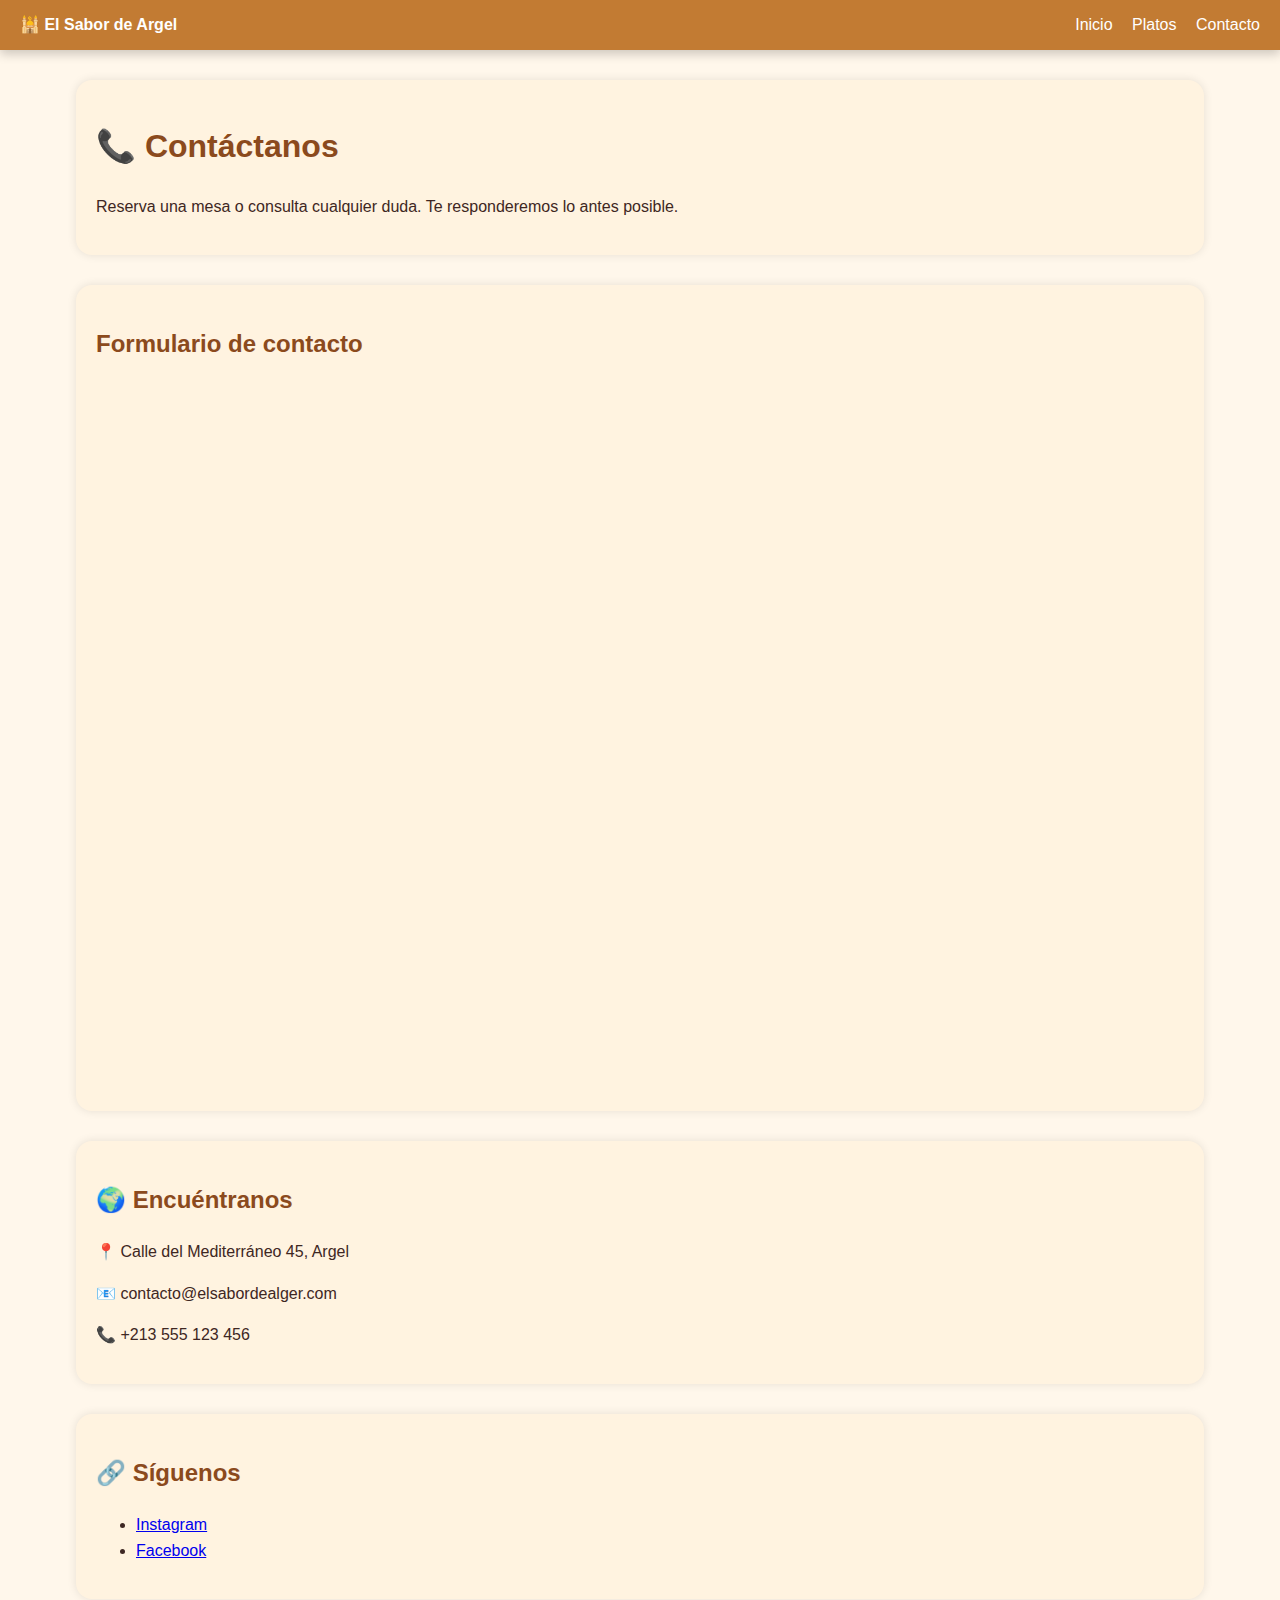
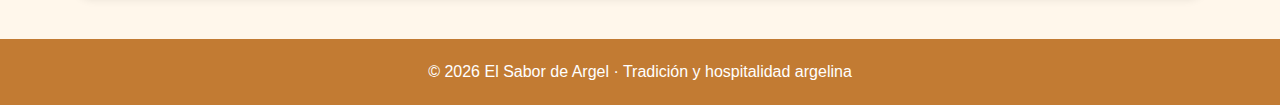
<file: contacto.html>
<!DOCTYPE html>
<html lang="es">
<head>
  <meta charset="UTF-8">
  <meta name="viewport" content="width=device-width, initial-scale=1">
  <title>El Sabor de Argel - Contacto</title>
  <link rel="stylesheet" href="style.css">
</head>
<body>

  <nav>
    <div class="nav-inner">
      <a class="brand" href="index.html">🕌 El Sabor de Argel</a>
      <div class="links">
        <a href="index.html">Inicio</a>
        <a href="productos.html">Platos</a>
        <a href="contacto.html">Contacto</a>
      </div>
    </div>
  </nav>

  <main>
    <section class="panel">
      <h1>📞 Contáctanos</h1>
      <p>Reserva una mesa o consulta cualquier duda. Te responderemos lo antes posible.</p>
    </section>

    <section class="panel">
      <h2>Formulario de contacto</h2>
      <iframe src="https://docs.google.com/forms/d/e/1FAIpQLSe_demo_form/viewform?embedded=true" width="640" height="700" frameborder="0" marginheight="0" marginwidth="0">Cargando…</iframe>
      <!-- Sustituye el enlace por el de tu propio formulario -->
    </section>

    <section class="panel">
      <h2>🌍 Encuéntranos</h2>
      <p>📍 Calle del Mediterráneo 45, Argel</p>
      <p>📧 contacto@elsabordealger.com</p>
      <p>📞 +213 555 123 456</p>
    </section>

    <section class="panel">
      <h2>🔗 Síguenos</h2>
      <ul>
        <li><a href="https://www.instagram.com" target="_blank">Instagram</a></li>
        <li><a href="https://www.facebook.com" target="_blank">Facebook</a></li>
      </ul>
    </section>
  </main>

  <footer>
    © <span id="year"></span> El Sabor de Argel · Tradición y hospitalidad argelina
  </footer>

  <script>
    document.getElementById("year").textContent = new Date().getFullYear();
  </script>

</body>
</html>
</file>
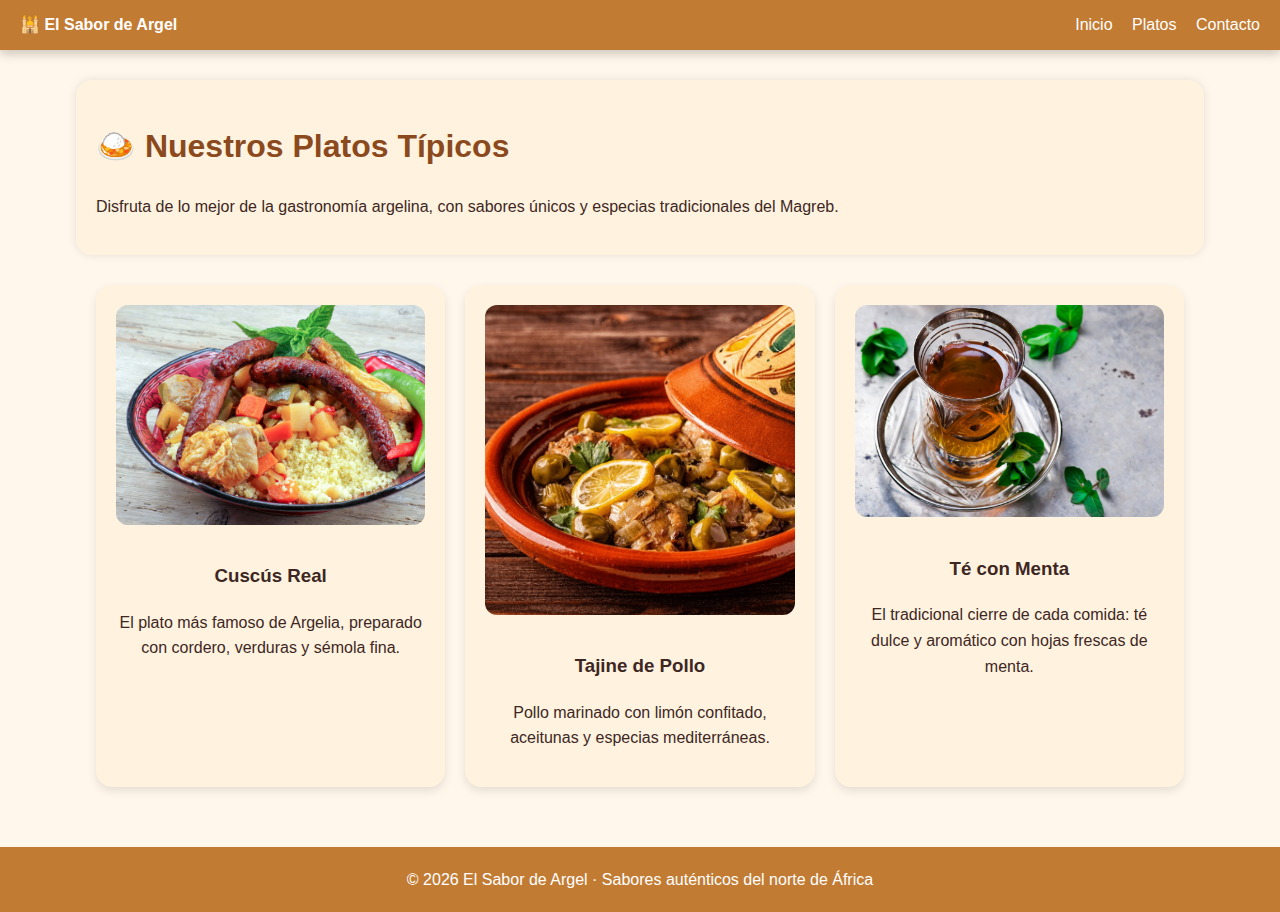
<file: productos.html>
<!DOCTYPE html>
<html lang="es">
<head>
  <meta charset="UTF-8">
  <meta name="viewport" content="width=device-width, initial-scale=1">
  <title>El Sabor de Argel - Platos</title>
  <link rel="stylesheet" href="style.css">
</head>
<body>

  <nav>
    <div class="nav-inner">
      <a class="brand" href="index.html">🕌 El Sabor de Argel</a>
      <div class="links">
        <a href="index.html">Inicio</a>
        <a href="productos.html">Platos</a>
        <a href="contacto.html">Contacto</a>
      </div>
    </div>
  </nav>

  <main>
    <section class="panel">
      <h1>🍛 Nuestros Platos Típicos</h1>
      <p>Disfruta de lo mejor de la gastronomía argelina, con sabores únicos y especias tradicionales del Magreb.</p>
    </section>

    <section class="menu-grid">
      <div class="menu-item">
        <img src="cuscus_real.jpg" alt="Cuscús real">
        <h3>Cuscús Real</h3>
        <p>El plato más famoso de Argelia, preparado con cordero, verduras y sémola fina.</p>
      </div>

      <div class="menu-item">
        <img src="tajine.jpg" alt="Tajine de pollo">
        <h3>Tajine de Pollo</h3>
        <p>Pollo marinado con limón confitado, aceitunas y especias mediterráneas.</p>
      </div>

      <div class="menu-item">
        <img src="te-menta.jpg" alt="Té con menta">
        <h3>Té con Menta</h3>
        <p>El tradicional cierre de cada comida: té dulce y aromático con hojas frescas de menta.</p>
      </div>
    </section>
  </main>

  <footer>
    © <span id="year"></span> El Sabor de Argel · Sabores auténticos del norte de África
  </footer>

  <script>
    document.getElementById("year").textContent = new Date().getFullYear();
  </script>

</body>
</html>
</file>
<file: style.css>
:root {
  --bg: #fff7eb;
  --text: #3e2723;
  --accent: #c27b33;
  --accent-dark: #8b4a1d;
  --card: #fff3e0;
}

body {
  font-family: 'Poppins', sans-serif;
  margin: 0;
  background: var(--bg);
  color: var(--text);
  line-height: 1.6;
}

/* NAV */
nav {
  background: var(--accent);
  color: white;
  padding: 12px 20px;
  box-shadow: 0 4px 10px rgba(0,0,0,0.2);
}
.nav-inner {
  display: flex;
  justify-content: space-between;
  align-items: center;
}
.brand {
  font-weight: 700;
  color: #fff;
  text-decoration: none;
}
.links a {
  color: #fff;
  text-decoration: none;
  margin-left: 15px;
  font-weight: 500;
}
.links a:hover {
  text-decoration: underline;
}

/* HERO */
.hero {
  display: flex;
  align-items: center;
  justify-content: space-around;
  flex-wrap: wrap;
  padding: 50px 20px;
  background: linear-gradient(180deg, #ffe9c5 0%, #fff7eb 100%);
}
.hero-text {
  max-width: 500px;
}
.hero-text h1 {
  font-size: 2.2rem;
  color: var(--accent-dark);
}
.hero-text span {
  color: var(--accent);
}
.hero-img {
  width: 320px;
  border-radius: 20px;
  box-shadow: 0 0 20px rgba(194,123,51,0.5);
}
.btn {
  display: inline-block;
  margin-top: 10px;
  padding: 10px 16px;
  background: var(--accent);
  color: white;
  border-radius: 10px;
  text-decoration: none;
  font-weight: bold;
}

/* PANEL */
.panel {
  background: var(--card);
  margin: 30px auto;
  padding: 20px;
  border-radius: 16px;
  width: 85%;
  box-shadow: 0 0 10px rgba(0,0,0,0.1);
}
.panel h2, .panel h1 {
  color: var(--accent-dark);
}

/* MENU GRID */
.menu-grid {
  display: grid;
  grid-template-columns: repeat(auto-fit, minmax(250px, 1fr));
  gap: 20px;
  width: 85%;
  margin: 20px auto 60px;
}
.menu-item {
  background: var(--card);
  padding: 20px;
  border-radius: 16px;
  text-align: center;
  box-shadow: 0 4px 10px rgba(0,0,0,0.1);
}
.menu-item img {
  width: 100%;
  border-radius: 12px;
  margin-bottom: 10px;
}

/* FOOTER */
footer {
  background: var(--accent);
  color: #fff;
  text-align: center;
  padding: 20px;
  margin-top: 40px;
}
footer a {
  color: #fff;
  text-decoration: underline;
}

/* RESPONSIVE */
@media (max-width: 768px) {
  .hero {
    flex-direction: column;
    text-align: center;
  }
  .hero-img {
    width: 80%;
    margin-top: 20px;
  }
}
</file>
